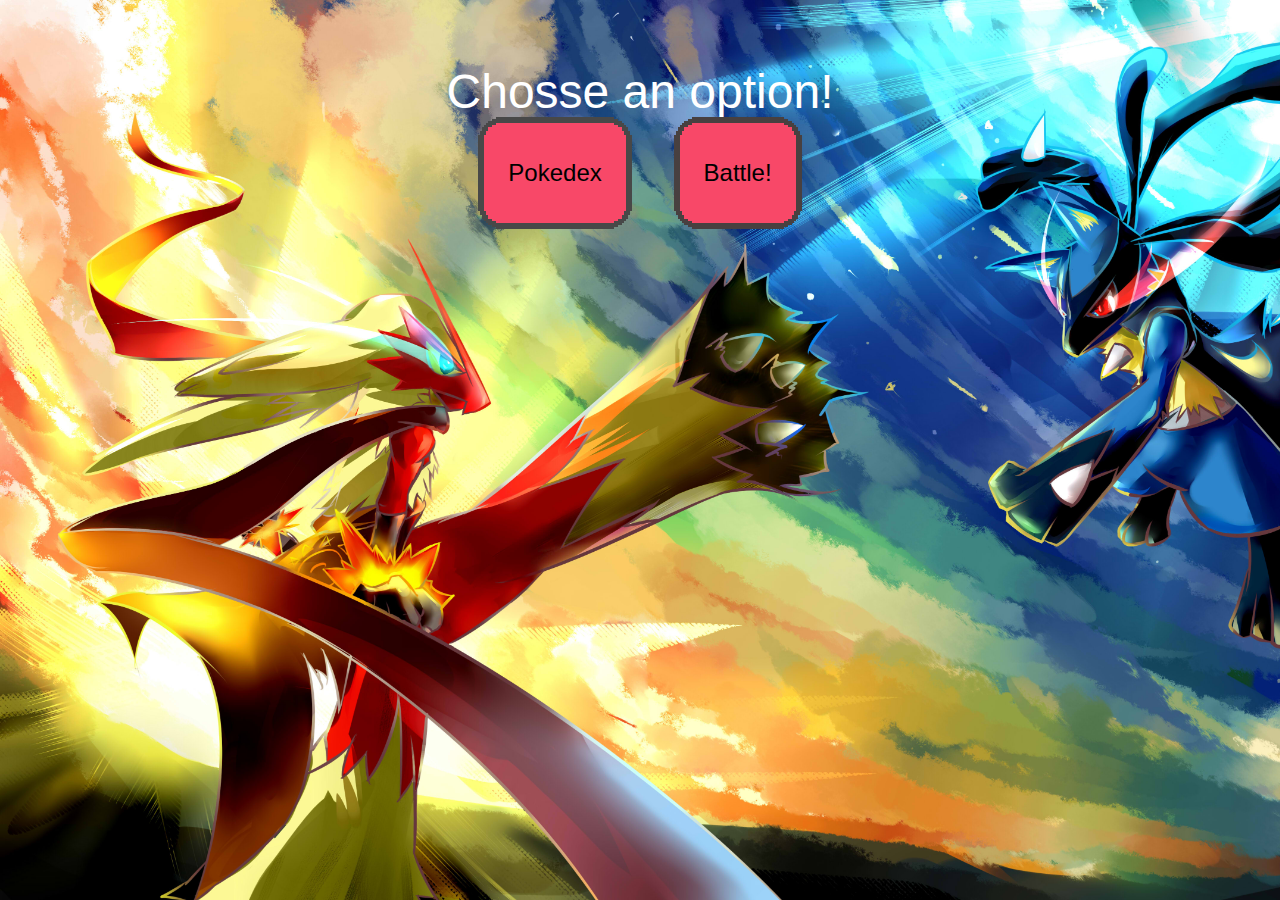
<file: index.html>
<html lang="en">

<head>
    <meta charset="UTF-8">
    <meta name="viewport" content="width=device-width, initial-scale=1.0">
    <link rel="stylesheet" type="text/css" href="./css/base.css">
    <link rel="icon" type="image/png" href="./assets/images/ball_small.png">
    <script src="./js/base.js" defer></script>
    <title>Welcome to the world of Pokemon!</title>
</head>

<body>
    <div id="env">
        <div class="flex">
            <div id="title">Chosse an option!</div>
        </div>
        <div id="options">
            <div class="option" id="Pokedex"><span class="button">Pokedex</span>
            </div>
            <div class="option" id="battle"><span class="button">Battle!</span></div>
        </div>
    </div>
</body>

</html>
</file>
<file: css/base.css>
:root {
    --pixel-bg: #f84868;
    /* Inner background color */
    --pixel-border: #484040;
    /* Inner border color: */
    --pixel-border-2: white;
    /* Middle border color: */
    --pixel-border-3: #484848;
    --pixel: .125rem;
}

body {
    background-image: url("../assets/images/background.jpeg");
    background-size: cover;
    font-family: Arial, sans-serif;
    margin: 0;
    padding: 0;
    display: flex;
    justify-content: center;
}

a {
    text-decoration: none;
    color: black;
}

.flex {
    display: flex;
    justify-content: center;
    align-items: center;
    height: auto;
    margin: 1rem;
}

#env {
    display: flexbox;
    justify-content: center;
    align-items: center;
    height: 10rem;
    width: fit-content;
}

#title {
    text-align: center;
    color: white;
    font-size: 3em;
    margin-top: 1em;
}

#options {
    display: flex;
    justify-content: space-evenly;
    margin: auto;
}

#Pokedex {
    padding: 1em;
    /* background-image: linear-gradient(#f84868 20%, #b80030); */
    font-size: 1.5em;
    cursor: pointer;
    background: var(--pixel-bg);
    box-shadow:

        /* Inner Background Color */
        0 calc(var(--pixel) * -3) 0 calc(var(--pixel) * -1) var(--pixel-bg),
        0 calc(var(--pixel) * 3) 0 calc(var(--pixel) * -1) var(--pixel-bg),
        0 calc(var(--pixel) * -6) 0 calc(var(--pixel) * -2) var(--pixel-bg),
        0 calc(var(--pixel) * 6) 0 calc(var(--pixel) * -2) var(--pixel-bg),
        0 calc(var(--pixel) * -9) 0 calc(var(--pixel) * -4) var(--pixel-bg),
        0 calc(var(--pixel) * 9) 0 calc(var(--pixel) * -4) var(--pixel-bg),
        0 calc(var(--pixel) * -12) 0 calc(var(--pixel) * -6) var(--pixel-bg),
        0 calc(var(--pixel) * 12) 0 calc(var(--pixel) * -6) var(--pixel-bg),

        /* Pixel Border Layer 1 */
        /* calc(var(--pixel) * -1) 0 0 0 var(--pixel-border),
        var(--pixel) 0 0 0 var(--pixel-border),
        0 calc(var(--pixel) * -2) 0 0 var(--pixel-border),
        0 calc(var(--pixel) * 2) 0 0 var(--pixel-border),
        0 calc(var(--pixel) * -5) 0 calc(var(--pixel) * -1) var(--pixel-border),
        0 calc(var(--pixel) * 5) 0 calc(var(--pixel) * -1) var(--pixel-border),
        0 calc(var(--pixel) * -7) 0 calc(var(--pixel) * -2) var(--pixel-border),
        0 calc(var(--pixel) * 7) 0 calc(var(--pixel) * -2) var(--pixel-border),
        0 calc(var(--pixel) * -10) 0 calc(var(--pixel) * -4) var(--pixel-border),
        0 calc(var(--pixel) * 10) 0 calc(var(--pixel) * -4) var(--pixel-border),
        0 calc(var(--pixel) * -13) 0 calc(var(--pixel) * -6) var(--pixel-border),
        0 calc(var(--pixel) * 13) 0 calc(var(--pixel) * -6) var(--pixel-border), */

        calc(var(--pixel) * -3) 0 0 0 var(--pixel-border-3),
        calc(var(--pixel) * 3) 0 0 0 var(--pixel-border-3),
        0 0 0 calc(var(--pixel) * 2) var(--pixel-border-3),
        0 calc(var(--pixel) * -3) 0 var(--pixel) var(--pixel-border-3),
        0 calc(var(--pixel) * 3) 0 var(--pixel) var(--pixel-border-3),
        0 calc(var(--pixel) * -5) 0 0 var(--pixel-border-3),
        0 calc(var(--pixel) * 5) 0 0 var(--pixel-border-3),
        0 calc(var(--pixel) * -7) 0 calc(var(--pixel) * -1) var(--pixel-border-3),
        0 calc(var(--pixel) * 7) 0 calc(var(--pixel) * -1) var(--pixel-border-3),
        0 calc(var(--pixel) * -9) 0 calc(var(--pixel) * -2) var(--pixel-border-3),
        0 calc(var(--pixel) * 9) 0 calc(var(--pixel) * -2) var(--pixel-border-3),
        0 calc(var(--pixel) * -12) 0 calc(var(--pixel) * -4) var(--pixel-border-3),
        0 calc(var(--pixel) * 12) 0 calc(var(--pixel) * -4) var(--pixel-border-3),
        0 calc(var(--pixel) * -15) 0 calc(var(--pixel) * -6) var(--pixel-border-3),
        0 calc(var(--pixel) * 15) 0 calc(var(--pixel) * -6) var(--pixel-border-3);
}

#battle {

    padding: 1em;
    /* background-image: linear-gradient(#f84868 20%, #b80030); */
    font-size: 1.5em;
    cursor: pointer;
    background: var(--pixel-bg);
    box-shadow:

        /* Inner Background Color */
        0 calc(var(--pixel) * -3) 0 calc(var(--pixel) * -1) var(--pixel-bg),
        0 calc(var(--pixel) * 3) 0 calc(var(--pixel) * -1) var(--pixel-bg),
        0 calc(var(--pixel) * -6) 0 calc(var(--pixel) * -2) var(--pixel-bg),
        0 calc(var(--pixel) * 6) 0 calc(var(--pixel) * -2) var(--pixel-bg),
        0 calc(var(--pixel) * -9) 0 calc(var(--pixel) * -4) var(--pixel-bg),
        0 calc(var(--pixel) * 9) 0 calc(var(--pixel) * -4) var(--pixel-bg),
        0 calc(var(--pixel) * -12) 0 calc(var(--pixel) * -6) var(--pixel-bg),
        0 calc(var(--pixel) * 12) 0 calc(var(--pixel) * -6) var(--pixel-bg),
        calc(var(--pixel) * -3) 0 0 0 var(--pixel-border),
        calc(var(--pixel) * 3) 0 0 0 var(--pixel-border),
        0 0 0 calc(var(--pixel) * 2) var(--pixel-border),
        0 calc(var(--pixel) * -3) 0 var(--pixel) var(--pixel-border),
        0 calc(var(--pixel) * 3) 0 var(--pixel) var(--pixel-border),
        0 calc(var(--pixel) * -5) 0 0 var(--pixel-border),
        0 calc(var(--pixel) * 5) 0 0 var(--pixel-border),
        0 calc(var(--pixel) * -7) 0 calc(var(--pixel) * -1) var(--pixel-border),
        0 calc(var(--pixel) * 7) 0 calc(var(--pixel) * -1) var(--pixel-border),
        0 calc(var(--pixel) * -9) 0 calc(var(--pixel) * -2) var(--pixel-border),
        0 calc(var(--pixel) * 9) 0 calc(var(--pixel) * -2) var(--pixel-border),
        0 calc(var(--pixel) * -12) 0 calc(var(--pixel) * -4) var(--pixel-border),
        0 calc(var(--pixel) * 12) 0 calc(var(--pixel) * -4) var(--pixel-border),
        0 calc(var(--pixel) * -15) 0 calc(var(--pixel) * -6) var(--pixel-border),
        0 calc(var(--pixel) * 15) 0 calc(var(--pixel) * -6) var(--pixel-border);

}
</file>
